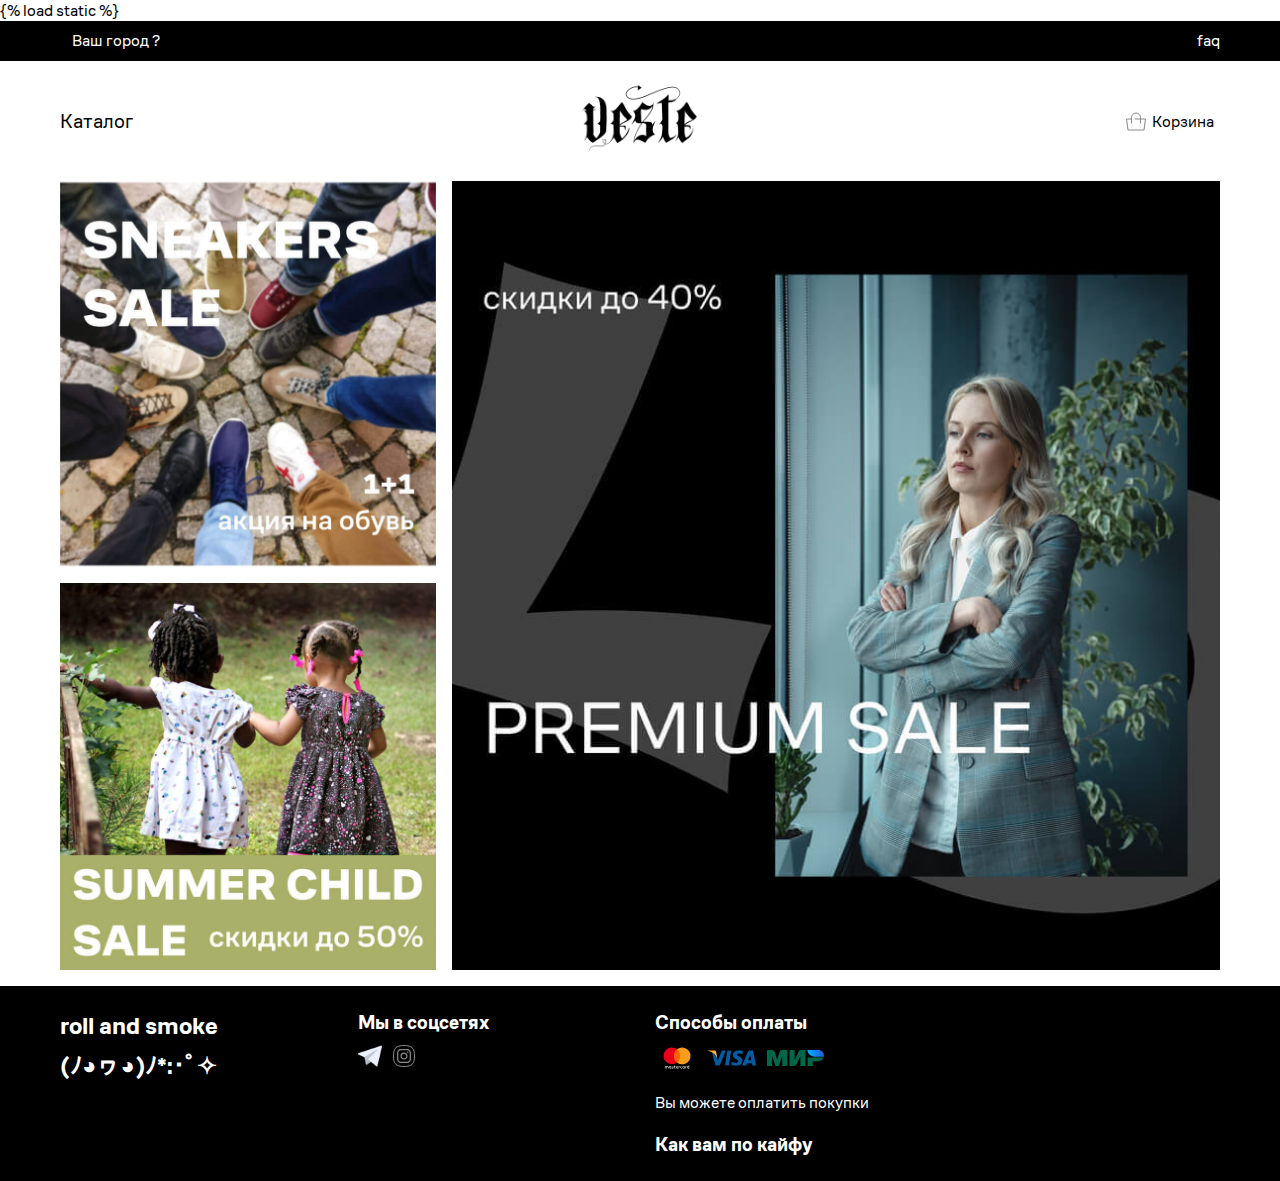
<file: templates/index.html>
<!DOCTYPE html>
{% load static %}
<html lang="en">

<head>
    <meta charset="UTF-8">
    <meta http-equiv="X-UA-Compatible" content="IE=edge">
    <meta name="viewport" content="width=device-width, initial-scale=1.0" />
    <meta name="description" content="Veste">
    <title>Veste</title>


    <meta property="og:type" content="website"/>
    <meta property="og:site_name" content="Veste"/>
    <meta property="og:title" content="Одежда всех размеров"/>
    <meta property="og:description" content="Veste"/>
    <meta property="og:image:width" content="1200"/>
    <meta property="og:image:height" content="600"/>

    <link rel="icon" type="image/png" href="../static/images/favicon/favicon.png">
    <link rel="preload" href="../static/fonts/CoFoSans-Bold.woff2" as="font" type="font/woff2" crossorigin>
    <link rel="preload" href="../static/fonts/CoFoSans-Black.woff2" as="font" type="font/woff2" crossorigin>
    <link rel="preload" href="../static/fonts/CoFoSans-Regular.woff2" as="font" type="font/woff2" crossorigin>
    <link rel="preload" href="../static/fonts/CoFoSans-Medium.woff2" as="font" type="font/woff2" crossorigin>
    <link rel="stylesheet" href="../static/styles/style.min.css">
</head>

<body>
    <header class="header">
        <div class="container">
            <div class="header__wrapper">
                <button class="header__city-button">Ваш город ?</button>
                <div class="header__right-block">
                    <a class="header__pay" href="faq">faq</a>
                </div>
            </div>
        </div>
    </header>
    <main>
        <section class="subheader">
            <div class="container">
                <div class="subheader__wrapper">
                    <nav class="subheader__navigation navigation">
                        <ul class="navigation__list">
                            <li class="navigation__item">
                                <a class="navigation__link" href="catalog">Каталог</a>
                            </li>
                        </ul>
                    </nav>
                    <a class="subheader__logo" href="/"> <img src="../static/images/svg/logo.PNG"></a>
                    <button class="subheader__cart">Корзина</button>
                </div>
            </div>
        </section>
        <section class="promo">
            <div class="container">
                <ul class="promo__grid promo__grid-reverse">
                    <li class="promo__grid-reverse-item promo__grid-reverse-item__big">
                        <img class="promo__grid-image" src="../static/images/premium.jpg" alt="premium">
                    </li>
                    <li class="promo__grid-reverse-item promo__grid-reverse-item__small">
                        <img class="promo__grid-image" src="../static/images/sneakers.jpg" alt="sneakers">
                    </li>
                    <li class="promo__grid-reverse-item promo__grid-reverse-item__small">
                        <img class="promo__grid-image" src="../static/images/child.jpg" alt="child">
                    </li>
                </ul>
            </div>
        </section>
    </main>
    <footer class="footer">
        <div class="container footer__columns">
            <div class="footer__column">
                <h2 class="footer__column-title">roll and smoke</h2>
                <h2 class="footer__column-title">(ﾉ◕ヮ◕)ﾉ*:･ﾟ✧</h2>
            </div>

            <div class="footer__column">
                <h3 class="footer__column-title">Мы в соцсетях</h3>
                <ul class="footer__column-list">
                    <li class="footer__column-item">
                        <ul class="footer__column-icons">
                            <li><a target="_blank" href="https://t.me/vestej" class="footer__social-item footer__social-item_tg"></a></li>
                            <li><a target="_blank" href="https://www.instagram.com/v3s.te?igsh=MTl6b2NiYTU3Y3M5dg==" class="footer__social-item footer__social-item_ig"></a></li>
                        </ul>
                    </li>
                </ul>
            </div>
            <div class="footer__column">
                <div class="footer__column-item">
                    <h3 class="footer__column-title">Способы оплаты</h3>
                    <ul class="footer__column-icons">
                        <li class="footer__column-icon footer__icon-mastercard"></li>
                        <li class="footer__column-icon footer__icon-visa"></li>
                        <li class="footer__column-icon footer__icon-mir"></li>
                    </ul>
                </div>
                <p class="footer__column-item footer__text">

                    Вы можете оплатить покупки<br>
                </p>
                    <h3>Как вам по кайфу</h3>

            </div>
        </div>
    </footer>

    <div class="cart-overlay"> <!-- cart-overlay-open -->
        <div class="cart">
            <h2 class="cart__title">Корзина</h2>
            <div class="cart__table-wrapper">

                <table class="cart__table">
                    <colgroup class="cart__col">
                        <col class="cart__col-number">
                        <col class="cart__col-name">
                        <col class="cart__col-color">
                        <col class="cart__col-size">
                        <col class="cart__col-price">
                        <col class="cart__col-delete">
                    </colgroup>
                    <thead>
                        <tr>
                            <th class="cart__title-number">#</th>
                            <th>Наименование</th>
                            <th>Цвет</th>
                            <th>Размер</th>
                            <th>Цена</th>
                            <th></th>
                        </tr>
                    </thead>
                    <tbody class="cart__list-goods">
                        <!-- Формирование корзины -->
                    </tbody>
                    <tfoot>
                        <tr>
                            <th colspan="3">
                                <div class="cart__wrapper-promo">
                                    <label for="promo">Промо-код:</label>
                                    <input class="cart__promo" id="promo" type="text">
                                </div>

                            </th>
                            <th>Итого:</th>
                            <th class="cart__total-cost" colspan="2"></th>
                        </tr>
                    </tfoot>
                </table>

            </div>
            <button class="cart__btn-buy">Оформить</button>
            <button class="cart__btn-close"></button>
        </div>
    </div>

    <script src="../static/js/main.js"></script>
</body>
</html>
</file>
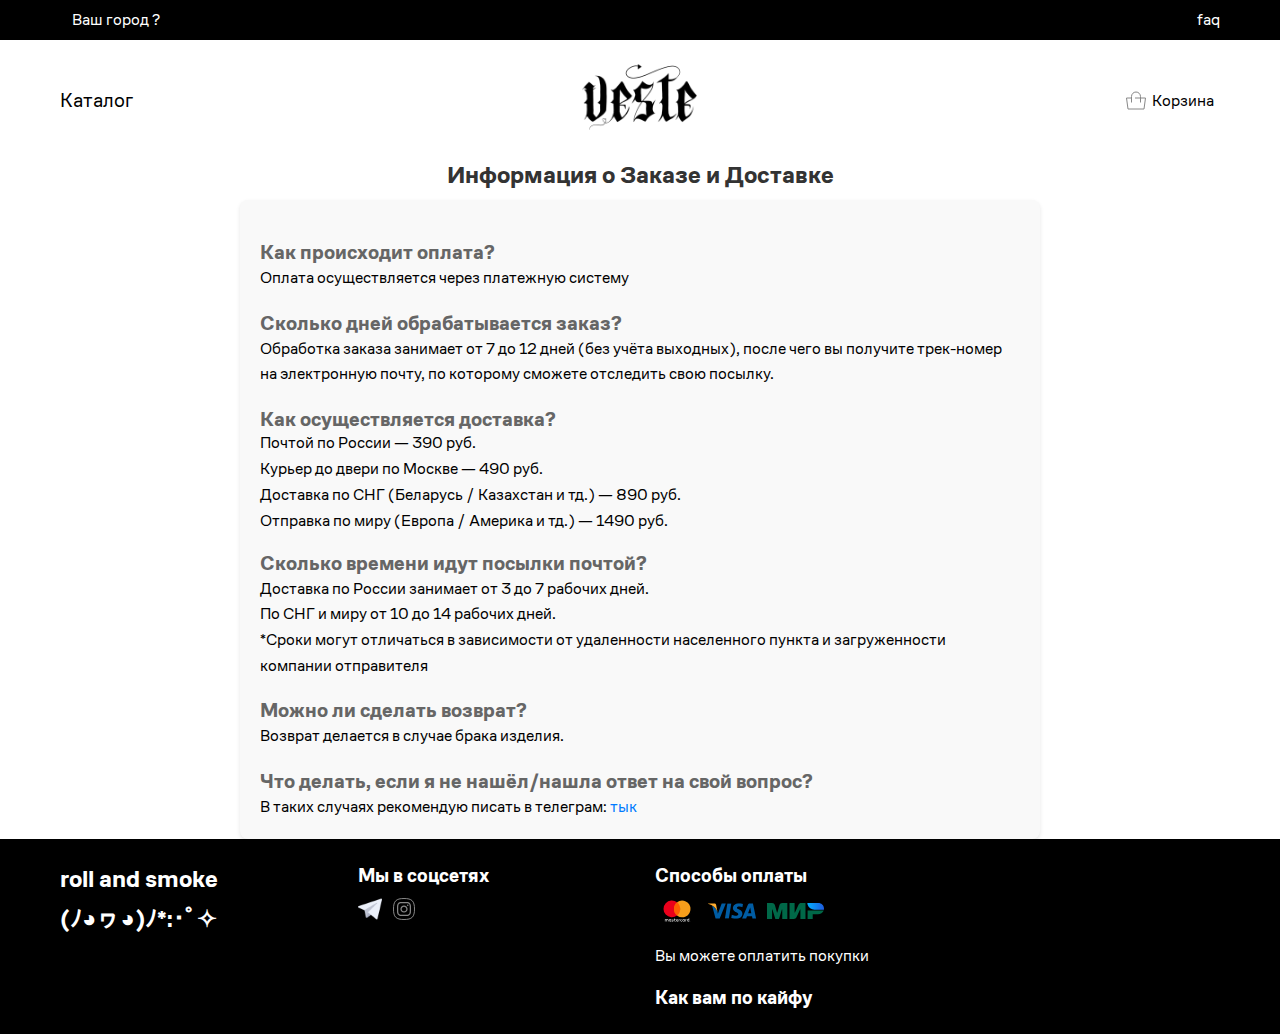
<file: templates/faq.html>
<!DOCTYPE html>
<html lang="en">

<head>
    <meta charset="UTF-8">
    <meta http-equiv="X-UA-Compatible" content="IE=edge">
    <meta name="viewport" content="width=device-width, initial-scale=1.0" />
    <meta name="description" content="Veste">
    <title>Veste</title>


    <meta property="og:type" content="website"/>
    <meta property="og:site_name" content="Veste"/>
    <meta property="og:title" content="Одежда всех размеров"/>
    <meta property="og:description" content="Veste"/>
    <meta property="og:image:width" content="1200"/>
    <meta property="og:image:height" content="600"/>

    <link rel="icon" type="image/png" href="../static/images/favicon/favicon.png">
    <link rel="preload" href="../static/fonts/CoFoSans-Bold.woff2" as="font" type="font/woff2" crossorigin>
    <link rel="preload" href="../static/fonts/CoFoSans-Black.woff2" as="font" type="font/woff2" crossorigin>
    <link rel="preload" href="../static/fonts/CoFoSans-Regular.woff2" as="font" type="font/woff2" crossorigin>
    <link rel="preload" href="../static/fonts/CoFoSans-Medium.woff2" as="font" type="font/woff2" crossorigin>
    <link rel="stylesheet" href="../static/styles/style.min.css">
</head>

<body>
<header class="header">
    <div class="container">
        <div class="header__wrapper">
            <button class="header__city-button">Ваш город ?</button>
            <div class="header__right-block">
                <a class="header__pay" href="faq">faq</a>
            </div>
        </div>
    </div>
</header>
<main>
    <section class="subheader">
        <div class="container">
            <div class="subheader__wrapper">
                <nav class="subheader__navigation navigation">
                    <ul class="navigation__list">
                        <li class="navigation__item">
                            <a class="navigation__link" href="catalog">Каталог</a>
                        </li>
                    </ul>
                </nav>
                <a class="subheader__logo" href="/"> <img src="../static/images/svg/logo.PNG"></a>
                <button class="subheader__cart">Корзина</button>
            </div>
        </div>
    </section>
</main>
<h2 class="info-heading">Информация о Заказе и Доставке</h2>

<div class="info-container">
    <h3>Как происходит оплата?</h3>
    <p>Оплата осуществляется через платежную систему</p>

    <h3>Сколько дней обрабатывается заказ?</h3>
    <p>Обработка заказа занимает от 7 до 12 дней (без учёта выходных), после чего вы получите трек-номер на электронную почту, по которому сможете отследить свою посылку.</p>

    <h3>Как осуществляется доставка?</h3>
    <ul>
        <li>Почтой по России — 390 руб.</li>
        <li>Курьер до двери по Москве — 490 руб.</li>
        <li>Доставка по СНГ (Беларусь / Казахстан и тд.) — 890 руб.</li>
        <li>Отправка по миру (Европа / Америка и тд.) — 1490 руб.</li>
    </ul>

    <h3>Сколько времени идут посылки почтой?</h3>
    <p>Доставка по России занимает от 3 до 7 рабочих дней.</p>
    <p>По СНГ и миру от 10 до 14 рабочих дней.</p>
    <p>*Сроки могут отличаться в зависимости от удаленности населенного пункта и загруженности компании отправителя</p>

    <h3>Можно ли сделать возврат?</h3>
    <p>Возврат делается в случае брака изделия.</p>

    <h3>Что делать, если я не нашёл/нашла ответ на свой вопрос?</h3>
    <p>В таких случаях рекомендую писать в телеграм: <a href="https://t.me/localhostj">тык</a></p>
</div>

<footer class="footer">
    <div class="container footer__columns">
        <div class="footer__column">
            <h2 class="footer__column-title">roll and smoke</h2>
            <h2 class="footer__column-title">(ﾉ◕ヮ◕)ﾉ*:･ﾟ✧</h2>
        </div>

        <div class="footer__column">
            <h3 class="footer__column-title">Мы в соцсетях</h3>
            <ul class="footer__column-list">
                <li class="footer__column-item">
                    <ul class="footer__column-icons">
                        <li><a target="_blank" href="https://t.me/vestej" class="footer__social-item footer__social-item_tg"></a></li>
                        <li><a target="_blank" href="https://www.instagram.com/v3s.te?igsh=MTl6b2NiYTU3Y3M5dg==" class="footer__social-item footer__social-item_ig"></a></li>
                    </ul>
                </li>
            </ul>
        </div>
        <div class="footer__column">
            <div class="footer__column-item">
                <h3 class="footer__column-title">Способы оплаты</h3>
                <ul class="footer__column-icons">
                    <li class="footer__column-icon footer__icon-mastercard"></li>
                    <li class="footer__column-icon footer__icon-visa"></li>
                    <li class="footer__column-icon footer__icon-mir"></li>
                </ul>
            </div>
            <p class="footer__column-item footer__text">

                Вы можете оплатить покупки<br>
            </p>
            <h3>Как вам по кайфу</h3>

        </div>
    </div>
</footer>


<script src="../static/js/main.js"></script>
</body>
</html>
</file>
<file: static/styles/style.min.css>
@font-face {
    font-family: 'CoFo Sans';
    src: local("CoFo Sans Bold"), local("CoFoSans-Bold"), url("../fonts/CoFoSans-Bold.woff2") format("woff2"), url("../fonts/CoFoSans-Bold.woff") format("woff");
    font-weight: bold;
    font-display: swap
}

@font-face {
    font-family: 'CoFo Sans';
    src: local("CoFo Sans Black"), local("CoFoSans-Black"), url("../fonts/CoFoSans-Black.woff2") format("woff2"), url("../fonts/CoFoSans-Black.woff") format("woff");
    font-weight: 900;
    font-display: swap
}

@font-face {
    font-family: 'CoFo Sans';
    src: local("CoFo Sans"), local("CoFoSans-Regular"), url("../fonts/CoFoSans-Regular.woff2") format("woff2"), url("../fonts/CoFoSans-Regular.woff") format("woff");
    font-weight: normal;
    font-display: swap
}

@font-face {
    font-family: 'CoFo Sans';
    src: local("CoFo Sans Medium"), local("CoFoSans-Medium"), url("../fonts/CoFoSans-Medium.woff2") format("woff2"), url("../fonts/CoFoSans-Medium.woff") format("woff");
    font-weight: 500;
    font-display: swap
}

:root {
    -webkit-box-sizing: border-box;
    box-sizing: border-box
}

*, *::before, *::after {
    -webkit-box-sizing: inherit;
    box-sizing: inherit
}

body {
    min-width: 320px;
    min-height: 100vh;
    margin: 0;
    background-color: #fff;
    font-family: "CoFo Sans", Arial, sans-serif;
    font-size: 16px;
    font-weight: 400;
    color: black
}

button, input, optgroup, select, textarea {
    font: inherit;
    margin: 0
}

img {
    max-width: 100%;
    height: auto
}

a {
    text-decoration: none;
    color: inherit
}

ul, ol {
    list-style: none
}

h1, h2, h3, h4, p, ul, ol, figure, figcaption {
    padding: 0;
    margin: 0
}

.container {
    max-width: 1200px;
    margin: 0 auto;
    padding: 0 20px
}

.visually-hidden {
    position: absolute !important;
    clip: rect(1px 1px 1px 1px);
    clip: rect(1px, 1px, 1px, 1px);
    padding: 0 !important;
    border: 0 !important;
    height: 1px !important;
    width: 1px !important;
    overflow: hidden
}

.clearfix::after {
    content: "";
    display: table;
    clear: both
}

button {
    cursor: pointer
}

.header {
    background-color: #000;
    color: #fff
}

.header__wrapper {
    display: -webkit-box;
    display: -ms-flexbox;
    display: flex;
    -webkit-box-pack: justify;
    -ms-flex-pack: justify;
    justify-content: space-between;
    -webkit-box-align: center;
    -ms-flex-align: center;
    align-items: center;
    height: 40px;
    line-height: 40px
}

.header__city-button {
    background-color: transparent;
    color: inherit;
    padding: 0 12px;
    border: none;
    height: 100%;
    -webkit-transition: background-color 0.3s;
    transition: background-color 0.3s
}

.header__city-button:hover {
    background-color: #0060d2
}

@media (max-width: 480px) {
    .header__city-button {
        margin: 0 auto
    }
}

.header__right-block {
    display: -webkit-box;
    display: -ms-flexbox;
    display: flex;
    gap: 15px;
    height: 100%
}

@media (max-width: 480px) {
    .header__right-block {
        display: none
    }
}

.header__pay, .header__delivery {
    -ms-flex-item-align: center;
    -ms-grid-row-align: center;
    align-self: center;
    height: 100%;
    cursor: pointer;
    -webkit-transition: background-color 0.3s;
    transition: background-color 0.3s
}

.header__pay:hover, .header__delivery:hover {
    background-color: #0060d2
}

@media (max-width: 768px) {
    .header__pay, .header__delivery {
        display: none
    }
}

.header__birthday {
    display: -webkit-box;
    display: -ms-flexbox;
    display: flex;
    padding: 8px 24px;
    -webkit-box-align: center;
    -ms-flex-align: center;
    align-items: center;
    background-color: #f93c00;
    max-height: 100%
}

.header__birthday-img {
    max-height: 100%
}

.header__birthday *:not(:last-child) {
    margin-right: 5px
}

.subheader {
    min-height: 90px
}

@media (max-width: 768px) {
    .subheader {
        padding-top: 30px
    }
}

.subheader__wrapper {
    position: relative;
    display: -ms-grid;
    display: grid;
    -ms-grid-columns:(1fr) [ 3 ];
    grid-template-columns:repeat(3, 1fr);
    -webkit-box-align: center;
    -ms-flex-align: center;
    align-items: center;
    -webkit-box-pack: justify;
    -ms-flex-pack: justify;
    justify-content: space-between;
    min-height: 90px
}

@media (max-width: 768px) {
    .subheader__wrapper {
        -ms-grid-columns:(1fr) [ 2 ];
        grid-template-columns:repeat(2, 1fr)
    }
}

.subheader__logo {
    display: block;
    max-width: 115px;
    -ms-grid-column-align: center;
    justify-self: center
}

@media (max-width: 768px) {
    .subheader__navigation {
        -webkit-box-ordinal-group: 0;
        -ms-flex-order: -1;
        order: -1;
        -ms-grid-column: 1;
        -ms-grid-column-span: 2;
        grid-column: 1 / 3
    }
}

.subheader__cart {
    display: block;
    -ms-grid-column-align: end;
    justify-self: end;
    background-color: transparent;
    background-image: url("../images/svg/cart.svg");
    background-repeat: no-repeat;
    background-position: left;
    padding-left: 28px;
    border: none
}

.navigation__list {
    display: -webkit-box;
    display: -ms-flexbox;
    display: flex;
    gap: 15px
}

@media (max-width: 768px) {
    .navigation__list {
        -webkit-box-pack: center;
        -ms-flex-pack: center;
        justify-content: center
    }
}

.promo__grid-image {
    width: 100%;
    height: 100%;
    -o-object-position: center;
    object-position: center;
    -o-object-fit: cover;
    object-fit: cover
}

.promo__grid {
    display: -ms-grid;
    display: grid;
    gap: 16px;
    margin-bottom: 16px
}

.promo__grid-item__big {
    -ms-grid-column: 1;
    -ms-grid-column-span: 2;
    grid-column: 1/3;
    -ms-grid-row: 1;
    -ms-grid-row-span: 2;
    grid-row: 1/3
}

.promo__grid-item__small {
    -ms-grid-column: 3;
    -ms-grid-column-span: 1;
    grid-column: 3/4
}

.promo__grid-reverse-item__big {
    -ms-grid-column: 2;
    -ms-grid-column-span: 2;
    grid-column: 2/4;
    -ms-grid-row: 1;
    -ms-grid-row-span: 2;
    grid-row: 1/3
}

.promo__grid-reverse-item__small {
    -ms-grid-column: 1;
    -ms-grid-column-span: 1;
    grid-column: 1/2
}

@media (max-width: 768px) {
    .promo__grid-item__small {
        -ms-grid-column: 1;
        -ms-grid-column-span: 1;
        grid-column: 1/2
    }

    .promo__grid-item__small:nth-child(odd) {
        -ms-grid-column: 2;
        -ms-grid-column-span: 1;
        grid-column: 2/3
    }

    .promo__grid-reverse-item__big {
        -ms-grid-column: 1;
        -ms-grid-column-span: 2;
        grid-column: 1/3
    }

    .promo__grid-reverse-item__small {
        -ms-grid-column: 1;
        -ms-grid-column-span: 1;
        grid-column: 1/2
    }

    .promo__grid-reverse-item__small:nth-child(odd) {
        -ms-grid-column: 2;
        -ms-grid-column-span: 1;
        grid-column: 2/3
    }
}

@media (max-width: 550px) {
    .promo__grid-item__big {
        -ms-grid-column: 1;
        -ms-grid-column-span: 2;
        grid-column: 1/3
    }

    .promo__grid-item__small {
        -ms-grid-column: 1;
        -ms-grid-column-span: 2;
        grid-column: 1/3
    }

    .promo__grid-item__small:nth-child(odd) {
        -ms-grid-column: 1;
        -ms-grid-column-span: 2;
        grid-column: 1/3
    }

    .promo__grid-reverse-item__big {
        -ms-grid-column: 1;
        -ms-grid-column-span: 2;
        grid-column: 1/3
    }

    .promo__grid-reverse-item__small {
        -ms-grid-column: 1;
        -ms-grid-column-span: 2;
        grid-column: 1/3
    }

    .promo__grid-reverse-item__small:nth-child(odd) {
        -ms-grid-column: 1;
        -ms-grid-column-span: 2;
        grid-column: 1/3
    }
}

.goods {
    padding-bottom: 30px
}

.goods__title {
    margin-bottom: 30px
}

@media (max-width: 480px) {
    .goods__title {
        text-align: center
    }
}

.goods__list {
    display: -ms-grid;
    display: grid;
    gap: 30px;
    -ms-grid-columns:(1fr) [ 4 ];
    grid-template-columns:repeat(4, 1fr)
}

@media (max-width: 1024px) {
    .goods__list {
        -ms-grid-columns:(1fr) [ 3 ];
        grid-template-columns:repeat(3, 1fr)
    }
}

@media (max-width: 768px) {
    .goods__list {
        -ms-grid-columns:(1fr) [ 2 ];
        grid-template-columns:repeat(2, 1fr)
    }
}

@media (max-width: 480px) {
    .goods__list {
        -ms-grid-columns: 1fr;
        grid-template-columns:1fr
    }
}

.goods__item {
    -ms-grid-column-align: center;
    justify-self: center
}

.good {
    -webkit-box-shadow: 0px 0px 3px #ccc;
    box-shadow: 0px 0px 3px #ccc;
    height: 100%;
    display: -webkit-box;
    display: -ms-flexbox;
    display: flex;
    -webkit-box-orient: vertical;
    -webkit-box-direction: normal;
    -ms-flex-direction: column;
    flex-direction: column
}

.good:hover {
    -webkit-box-shadow: 0px 0px 5px #aaa;
    box-shadow: 0px 0px 5px #aaa
}

@media (max-width: 480px) {
    .good {
        max-width: 320px
    }
}

.good__price {
    font-weight: 700;
    margin-bottom: 10px;
    text-align: left
}

.good__title {
    font-weight: 400;
    margin-bottom: 10px;
    text-align: left
}

.good__title__grey {
    color: #888
}

.good__sizes {
    margin-bottom: 10px;
    color: #888;
    text-align: left
}

.good__link {
    -ms-flex-item-align: end;
    -ms-grid-row-align: end;
    align-self: end;
    background-image: url("../images/svg/more.svg");
    background-size: contain;
    background-repeat: no-repeat;
    background-position: left;
    margin: 0 auto;
    padding-left: 20px
}

.good__description {
    display: -ms-grid;
    display: grid;
    -ms-grid-columns: 1fr;
    grid-template-columns:1fr;
    -ms-grid-rows:(auto) [ 4 ];
    grid-template-rows:repeat(4, auto);
    -webkit-box-pack: end;
    -ms-flex-pack: end;
    justify-content: end;
    height: 100%;
    padding: 15px;
    text-align: center;
    font-size: 13px
}

.card-good__wrapper {
    display: -webkit-box;
    display: -ms-flexbox;
    display: flex;
    gap: 30px
}

@media (max-width: 968px) {
    .card-good__wrapper {
        -webkit-box-pack: center;
        -ms-flex-pack: center;
        justify-content: center;
        -ms-flex-wrap: wrap;
        flex-wrap: wrap
    }
}

.card-good__image-wrapper {
    max-width: 750px
}

.card-good__description {
    -webkit-box-flex: 1;
    -ms-flex-positive: 1;
    flex-grow: 1;
    max-width: 750px;
    -ms-flex-preferred-size: 280px;
    flex-basis: 280px
}

@media (max-width: 968px) {
    .card-good__description {
        display: -ms-grid;
        display: grid;
        gap: 20px
    }
}

.card-good__brand {
    font-size: 24px;
    font-weight: 400;
    line-height: 32px;
    margin-bottom: 15px
}

.card-good__title-wrapper {
    margin-bottom: 15px
}

.card-good__title {
    font-size: 13px;
    font-weight: 400;
    line-height: 16px
}

.card-good__select__wrapper {
    position: relative
}

.card-good__select {
    position: relative;
    padding: 8px 24px;
    text-align: left;
    background-color: transparent;
    width: 100%;
    height: 58px;
    border: 1px solid #888;
    border-radius: 3px
}

.card-good__select:after {
    content: '';
    position: absolute;
    right: 16px;
    top: 50%;
    height: 16px;
    width: 16px;
    margin-top: -4px;
    -webkit-transform: translateY(-50%) rotate(-45deg);
    transform: translateY(-50%) rotate(-45deg);
    border-style: solid;
    border-color: transparent transparent #000 #000;
    border-width: 1px;
    z-index: 1;
    -webkit-transition: border-color 0.2s ease-in-out, margin-top 0.2s ease-in-out;
    transition: border-color 0.2s ease-in-out, margin-top 0.2s ease-in-out
}

.card-good__select__open {
    border-bottom-color: #ccc;
    border-bottom-left-radius: 0;
    border-bottom-right-radius: 0
}

.card-good__select__open:after {
    margin-top: 6px;
    border-color: #000 #000 transparent transparent
}

.card-good__select__open + .card-good__select-list {
    display: block
}

.card-good__select-list {
    display: none;
    position: absolute;
    max-height: 150px;
    overflow: auto;
    width: 100%;
    z-index: 10;
    background-color: #fff;
    border: 1px solid #000;
    border-top-color: #ccc;
    padding: 0
}

.card-good__select-item {
    padding: 8px
}

.card-good__select-item:hover {
    background-color: #ccc
}

@media (max-width: 968px) {
    .card-good__title-wrapper {
        -ms-grid-column: 1;
        -ms-grid-column-span: 1;
        grid-column: 1/2;
        -ms-grid-row: 1;
        -ms-grid-row-span: 1;
        grid-row: 1/2
    }
}

@media (max-width: 520px) {
    .card-good__title-wrapper {
        grid-column: auto;
        grid-row: auto
    }
}

.card-good__price {
    margin-bottom: 30px
}

@media (max-width: 968px) {
    .card-good__price {
        -ms-grid-column: 2;
        -ms-grid-column-span: 1;
        grid-column: 2/3;
        -ms-grid-row: 1;
        -ms-grid-row-span: 1;
        grid-row: 1/2
    }
}

@media (max-width: 520px) {
    .card-good__price {
        grid-column: auto;
        grid-row: auto
    }
}

.card-good__color-wrapper {
    margin-bottom: 15px
}

@media (max-width: 968px) {
    .card-good__color-wrapper {
        margin-bottom: 0;
        -ms-grid-column: 3;
        -ms-grid-column-span: 1;
        grid-column: 3/4;
        -ms-grid-row: 1;
        -ms-grid-row-span: 1;
        grid-row: 1/2
    }
}

@media (max-width: 520px) {
    .card-good__color-wrapper {
        grid-column: auto;
        grid-row: auto
    }
}

.card-good__sizes-wrapper {
    margin-bottom: 30px
}

@media (max-width: 968px) {
    .card-good__sizes-wrapper {
        margin-bottom: 0;
        -ms-grid-column: 3;
        -ms-grid-column-span: 1;
        grid-column: 3/4;
        -ms-grid-row: 2;
        -ms-grid-row-span: 1;
        grid-row: 2/3
    }
}

@media (max-width: 520px) {
    .card-good__sizes-wrapper {
        grid-column: auto;
        grid-row: auto
    }
}

.card-good__buy {
    width: 100%;
    height: 48px;
    border: none;
    padding: 10px 15px;
    border-radius: 3px;
    color: #fff;
    background-color: #2796FF;
    -webkit-box-shadow: 0 2px 8px 0 rgba(39, 150, 255, 0.6);
    box-shadow: 0 2px 8px 0 rgba(39, 150, 255, 0.6);
    font-weight: 700;
    font-size: 16px;
    margin-bottom: 32px
}

@media (max-width: 968px) {
    .card-good__buy {
        -ms-grid-column: 1;
        -ms-grid-column-span: 2;
        grid-column: 1/3;
        -ms-grid-row: 3;
        -ms-grid-row-span: 1;
        grid-row: 3/4
    }
}

@media (max-width: 520px) {
    .card-good__buy {
        grid-column: auto;
        grid-row: auto
    }
}

.cart-overlay {
    display: none;
    -webkit-box-pack: center;
    -ms-flex-pack: center;
    justify-content: center;
    -webkit-box-align: center;
    -ms-flex-align: center;
    align-items: center;
    position: fixed;
    top: 0;
    left: 0;
    bottom: 0;
    right: 0;
    width: 100%;
    height: 100vh;
    z-index: 1000;
    overflow-y: auto;
    background: rgba(0, 0, 0, 0.5);
    -webkit-backdrop-filter: blur(3px);
    backdrop-filter: blur(3px);
    -webkit-animation: fadeIn 300ms ease-in-out;
    animation: fadeIn 300ms ease-in-out
}

.cart-overlay-open {
    display: -webkit-box;
    display: -ms-flexbox;
    display: flex
}

.cart {
    position: relative;
    max-width: 100%;
    min-height: 200px;
    border-radius: 8px;
    border: none;
    padding: 30px;
    background-color: #000;
    color: #fff;
    font-weight: 300
}

.cart__table-wrapper {
    overflow-y: auto;
    max-width: 100%
}

.cart__table {
    border-collapse: collapse;
    table-layout: fixed;
    margin-bottom: 30px
}

.cart__col-name {
    min-width: 230px
}

.cart__col-price {
    min-width: 100px
}

.cart__title {
    text-align: left;
    font-size: 32px;
    margin-bottom: 15px
}

.cart th, .cart td {
    border: 1px solid #fff;
    padding: 5px 10px
}

.cart__title-number {
    text-align: left
}

.cart__cell-wrapper {
    display: -webkit-box;
    display: -ms-flexbox;
    display: flex;
    width: 100%
}

.cart__promo {
    -webkit-box-flex: 1;
    -ms-flex-positive: 1;
    flex-grow: 1
}

.cart__btn-buy {
    width: 100%;
    height: 48px;
    border: none;
    padding: 10px 15px;
    border-radius: 3px;
    color: #fff;
    background-color: #2796FF;
    -webkit-box-shadow: 0 2px 8px 0 rgba(39, 150, 255, 0.6);
    box-shadow: 0 2px 8px 0 rgba(39, 150, 255, 0.6);
    font-weight: 700;
    font-size: 16px;
    margin-bottom: 32px
}

.cart__btn-close {
    position: absolute;
    top: 0;
    right: 0;
    width: 3em;
    height: 3em;
    color: inherit;
    background: transparent;
    border: none;
    cursor: pointer;
    outline: none
}

.cart__btn-close::before, .cart__btn-close::after {
    content: "";
    display: block;
    position: absolute;
    top: 50%;
    right: 5px;
    left: 5px;
    border-bottom: 1px solid white;
    -webkit-transform: rotate(45deg);
    transform: rotate(45deg)
}

.cart__btn-close::after {
    -webkit-transform: rotate(-45deg);
    transform: rotate(-45deg)
}

.cart__btn-close:focus::before, .cart__btn-close:hover::before, .cart__btn-close:focus::after, .cart__btn-close:hover::after {
    border-color: #f93c00
}

.btn-delete {
    background-color: transparent;
    border: none;
    color: #fff;
    font-weight: 700
}

.btn-delete:hover {
    color: #f93c00;
    text-shadow: 0 0 3px #f93c00
}

@-webkit-keyframes fadeIn {
    from {
        opacity: 0
    }
    to {
        opacity: 1
    }
}

@keyframes fadeIn {
    from {
        opacity: 0
    }
    to {
        opacity: 1
    }
}

.footer {

    padding: 25px 0;
    background-color: #000;
    color: #fff
}

.footer__columns {
    display: -ms-grid;
    display: grid;
    -webkit-box-pack: justify;
    -ms-flex-pack: justify;
    justify-content: space-between;
    gap: 30px;
    -ms-grid-columns:(1fr) [ 4 ];
    grid-template-columns:repeat(4, 1fr)
}

@media (max-width: 1096px) {
    .footer__columns {
        -ms-grid-columns:(1fr) [ 2 ];
        grid-template-columns:repeat(2, 1fr)
    }
}

@media (max-width: 520px) {
    .footer__columns {
        -ms-grid-columns: 1fr;
        grid-template-columns:1fr
    }
}

.footer__column-title {
    margin-bottom: 10px
}

.footer__column-list:not(:last-child) {
    margin-bottom: 20px
}

.footer__column-item {
    margin-bottom: 20px
}

.footer__column-icons {
    display: -webkit-box;
    display: -ms-flexbox;
    display: flex;
    -webkit-box-align: center;
    -ms-flex-align: center;
    align-items: center;
    gap: 10px;
    margin-bottom: 10px
}

.footer__column-icons__app {
    -webkit-box-orient: vertical;
    -webkit-box-direction: normal;
    -ms-flex-direction: column;
    flex-direction: column;
    -webkit-box-align: start;
    -ms-flex-align: start;
    align-items: flex-start
}

.footer__social-item {
    display: block;
    width: 24px;
    height: 24px;
    background-position: center;
    background-size: contain;
    background-repeat: no-repeat
}

.footer__social-item_fb {
    background-image: url(../images/svg/facebook.svg)
}

.footer__social-item_fb:hover {
    background-image: url(../images/svg/facebook_hover.svg)
}

.footer__social-item_tg {
    background-image: url(../images/svg/tg.png)
}

.footer__social-item_tg:hover {
    background-image: url(../images/svg/tg_hover.png)
}

.footer__social-item_yt {
    background-image: url(../images/svg/youtube.svg)
}

.footer__social-item_yt:hover {
    background-image: url(../images/svg/youtube_hover.svg)
}

.footer__social-item_ig {
    background-image: url(../images/svg/instagram.svg)
}

.footer__social-item_ig:hover {
    background-image: url(../images/svg/instagram_hover.svg)
}

.footer__column-icon {
    display: block;
    background-position: center;
    background-size: contain;
    background-repeat: no-repeat
}

.footer__icon-mastercard {
    width: 43px;
    height: 28px;
    background-image: url(../images/svg/footer__icon-mastercard.svg)
}

.footer__icon-visa {
    width: 49px;
    height: 16px;
    background-image: url(../images/svg/footer__icon-visa.svg)
}

.footer__icon-mir {
    width: 57px;
    height: 16px;
    background-image: url(../images/svg/footer__icon-mir.svg)
}

.footer__block-icon {
    display: block;
    width: 85px;
    height: 25px;
    background-position: center;
    background-size: contain;
    background-repeat: no-repeat
}

.footer__icon-appstore {
    background-image: url(../images/svg/footer__icon-appstore.svg)
}

.footer__icon-googleplay {
    background-image: url(../images/svg/footer__icon-googleplay.svg)
}

.footer__icon-huaweistore {
    background-image: url(../images/svg/footer__icon-huaweistore.svg)
}

.navigation__link {
    font-size: 20px;
}

.info-heading {
    font-size: 24px;
    color: #333;
    margin-bottom: 10px;
    text-align: center;
}

.info-container {
    background-color: #f9f9f9;
    padding: 20px;
    margin: 0 auto;
    max-width: 800px;
    border-radius: 8px;
    box-shadow: 0 2px 4px rgba(0, 0, 0, 0.1);
}

.info-container h3 {
    font-size: 20px;
    color: #666;
    margin-top: 20px;
}

.info-container p {
    line-height: 1.6;
}

.info-container ul {
    list-style-type: none;
    padding: 0;
}

.info-container li {
    margin-bottom: 5px;
}

.info-container a {
    color: #007bff;
    text-decoration: none;
}
</file>
